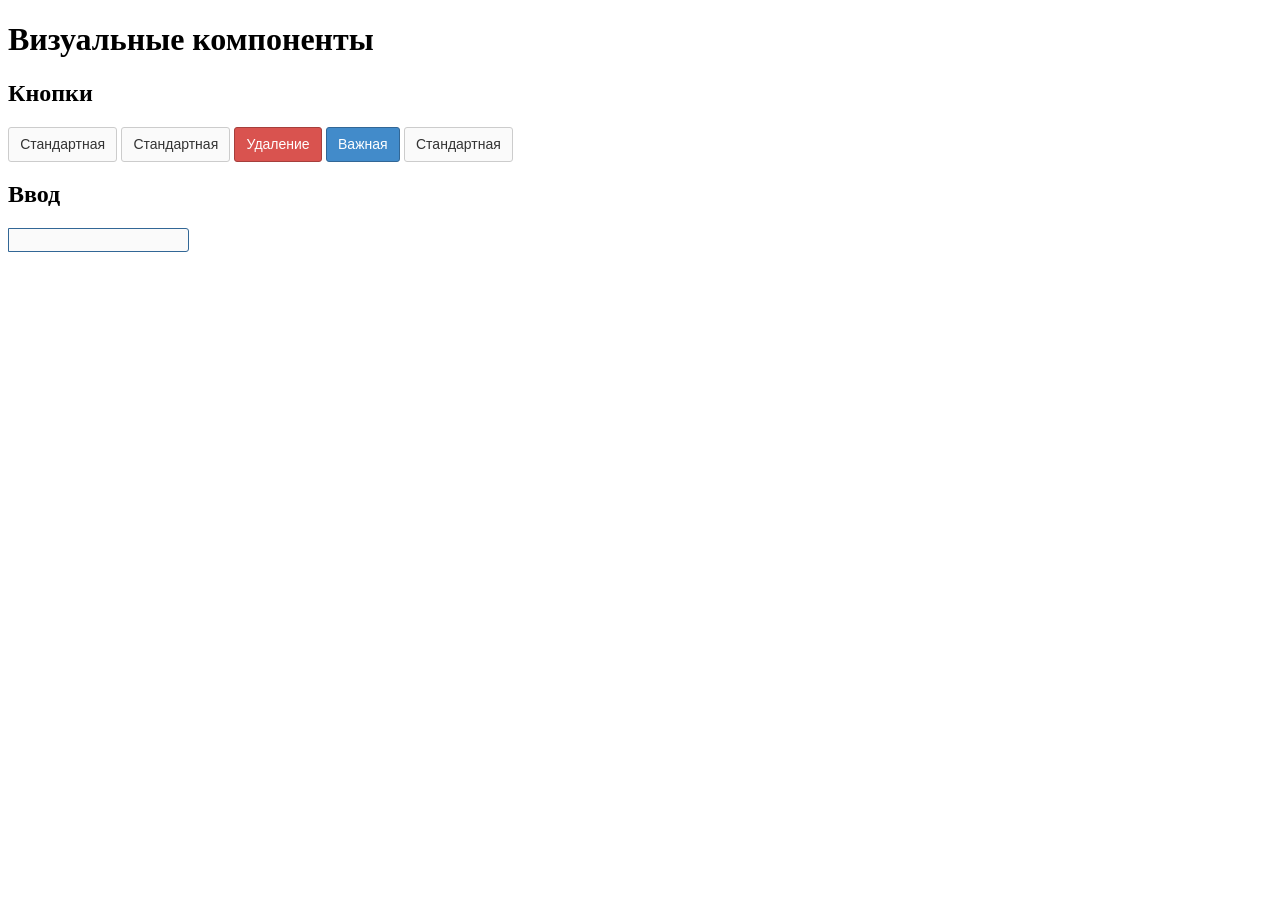
<file: visual-1-edited!/index.html>
<!DOCTYPE html>
<html lang="en">
<head>
	<meta charset="UTF-8">
	<title>Document</title>
	<link rel="stylesheet" href="css/style.css">
</head>
<body>
<header>
	<h1> Визуальные компоненты </h1>
</header>
	<article> 
		<header>
			<h2> Кнопки </h2>
		</header>
		<section>
			<button class="btn">Стандартная</button>
			<a href="#" class="btn">Стандартная</a>
			<button class="btn btn_state_danger">Удаление</button>
			<button class="btn btn_state_primary">Важная</button>
			<div class="btn">Стандартная</div>
		</section>
		<header>
			<h2> Ввод </h2>
		</header>
		<section>
			<input type="text"> </input>
		</section>
	</article>
</body>
</html>
</file>
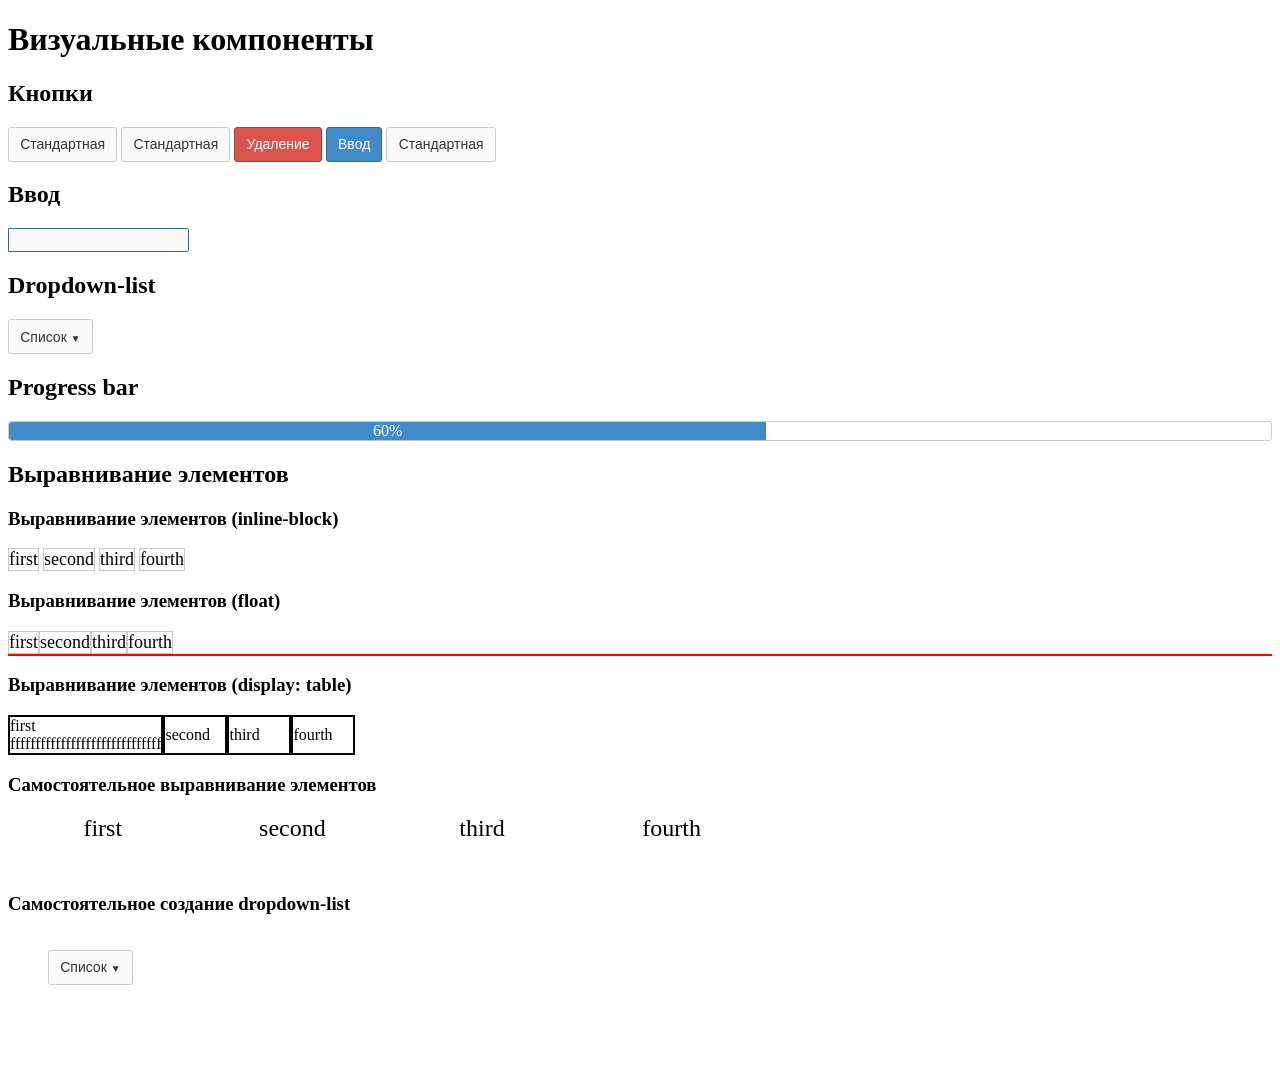
<file: visual-2/index.html>
﻿<!DOCTYPE html>
<html lang="en">
<head>
	<meta charset="UTF-8">
	<title>Document</title>
	<link rel="stylesheet" href="css/style.css">
</head>
<body>
<header>
	<h1> Визуальные компоненты</h1>
</header>
	<article class="btn-section"> 
		<header>
			<h2> Кнопки </h2>
		</header>
		<section>
			<button class="btn">Стандартная</button>
			<a href="#" class="btn">Стандартная</a>
			<button class="btn btn_state_danger">Удаление</button>
			<button class="btn btn_state_primary">Ввод</button>
			<div class="btn">Стандартная</div>
		</section>
		<header>
			<h2> Ввод </h2>
		</header>
		<section>
			<input type="text"> </input>
		</section>
	</article>
	<article class="btn-section"> 
		<header>
			<h2> Dropdown-list </h2>
		</header>
			<section>
				<div class="dropdown">
					<button class="btn btn_position_relative">Список <span class="btn__triangle">	
&#9660;</span></button>
					<div class="dropdown-list"> Пункт </div>
					<div class="dropdown-list"> Пункт </div>
					<div class="dropdown-list"> Пункт </div>
				</div>
			</section>
	</article>
	<acticle>
		<header>
			<h2>Progress bar </h2>
		</header>
			<section>
				<div class="bar">
					<div class="bar bar_complete"> <span class="procent"> 60%</span></div>
					</div>
			</section>
	</article>
	<article class="btn-section"> 
	<header>
			<h2> Выравнивание элементов </h2>
		</header>
		<header>
			<h3> Выравнивание элементов (inline-block) </h3>
		</header>
			<section>
				<div class="parent">
					<div class="child"> first </div>
					<div class="child"> second </div>
					<div class="child"> third </div>
					<div class="child"> fourth </div>
				</div>
			</section>
			<header>
			<h3> Выравнивание элементов (float)</h3>
		</header>
			<section>
				<div class="parent-float clearfix">
					<div class="child-float"> first </div>
					<div class="child-float"> second </div>
					<div class="child-float"> third </div>
					<div class="child-float"> fourth </div>
				</div>
			</section>
			<header>
			<h3> Выравнивание элементов (display: table)</h3>
		</header>
			<section>
				<div class="parent-table">
					<div class="child-table"> first ffffffffffffffffffffffffffffff </div>
					<div class="child-table"> second </div>
					<div class="child-table"> third </div>
					<div class="child-table"> fourth </div>
				</div>
			</section>
			<header>
			<h3> Самостоятельное выравнивание элементов</h3>
		</header>
			<section>
				<div class="parent-sam"> 
					<div class="child-sam"> first </div>
					<div class="child-sam"> second </div>
					<div class="child-sam"> third </div>
					<div class="child-sam"> fourth </div>
				</div>
			</section>
		</article>
		<article>
			<header>
				<h3> Самостоятельное создание dropdown-list </h3>
			</header>
				<section>
					<ul class="dropdown-sam"> 
						<button class="btn btn_position_relative">Список <span class="btn__triangle">	&#9660;</span></button>
						<li class="dropdown-list-sam"> Один пункт </li>
						<li class="dropdown-list-sam"> Другой пункт </li>
						<li class="dropdown-list-sam"> Ещё один пункт </li>
					</ul>
				</section>
		</article>
</body>
</html>
</file>
<file: visual-1-edited!/css/style.css>
.btn {
	outline: none;
	background-color: #fafafa;
	color: #333;
	border: 1px solid #ccc;
	border-radius: 3px;
	font-size: 14px;
	padding: .6em .8em;
	text-decoration: none;
	font-family: Arial;
	cursor: pointer;
	display: inline-block;
}

.btn:active {
	background-color: #e6e6e6;
	color: #333;
	border-color: #ccc;
}

.btn_state_danger {
	background-color: #d9534f;
	color: #fff;
	border-color: #a63f3c;
}

.btn_state_danger:active {
	background-color: #bf423e;
	color: #fff;
	border-color: #326796;
} 

.btn_state_primary {
	background-color: #428bca;
	color: #fff;
	border-color: #326796;
}

.btn_state_primary:active {
	background-color: #3a79b0;
	color: #fff;
	border-color: #326796;
} 

input {
	border: 1px solid #326796;
	font-size: 14px; 
	font-family: Arial; 
	display: block;
	background-color: #fafafa;
	border-radius: 0px 3px 3px 0px;
	outline: none;
	height: 20px;
}
</file>
<file: visual-2/css/style.css>
﻿.btn {
	outline: none;
	background-color: #fafafa;
	color: #333;
	border: 1px solid #ccc;
	border-radius: 3px;
	font-size: 14px;
	padding: .6em .8em;
	text-decoration: none;
	font-family: Arial;
	cursor: pointer;
	display: inline-block;
}

.dropdown {
	position: relative;
	display: inline-block;
}

.btn__triangle {
	font-size: 10px;
}

.dropdown-list {
	border: 1px solid #ccc;
	border-radius: 3px;
	padding: 5px 10px;
	position: absolute;
	top: 100%;
	display: none;
	min-width: 180px;
}

.dropdown:hover .dropdown-list {
	display: block;
}

.bar {
	display: block;
	border-radius: 3px;
	border: 1px solid #ccc;
	position: relative;
}

.bar_complete {
	border: none;
	border-radius: 3px 0px 0px 3px;
	background-color: #428bca;
	width: 60%;
	text-align: center;
}

.procent {
	color: #fff;
}

.parent{

}

.child {
	display: inline-block;
	border: 1px solid #cacaca;
	font-size: 18px;
}

.child:hover {
	background-color: #cacaca;
}

.parent-float {

}

.child-float {
	float: left;
	border: 1px solid #cacaca;
	font-size: 18px;
}

.clearfix:after {
	content: '';
	clear: both;
	display: block;
	border: 1px solid red;
}

.parent-table {
	display: table;
}

.child-table {
	display: table-cell;
	border: 2px solid #000;
	width: 60px;
	vertical-align: middle;
}

.parent-sam {
	height: 60px;
	text-align: center;
	width: 100%;
}

.child-sam {
	float: left;
	width: 15%;
	height: 100%;
	border: none;
	text-align: center;
	font-size: 24px;
	cursor: pointer;
}

.child-sam:hover {
	background-color: #ccc;
}

.dropdown-sam {
	position: relative;
	display: inline-block;
	height: 100px;
}

.dropdown-list-sam {
	display: none;
	position: absolute;
	min-width: 180px;
	top: 35%;
	border: 1px solid #ccc;
	border-radius: 3px;
	padding: 10px 5px;
}

.dropdown-sam:hover .dropdown-list-sam {
	display: block;
}

.btn-section {
	position: relative;
}

.btn_position_absolute {
	position: absolute;
	top: 0px;
	left: 20px;
	right: 20px;
}

.btn_position_relative {
	position: relative;
}
.btn:active {
	background-color: #e6e6e6;
	color: #333;
	border-color: #ccc;
}

.btn_state_danger {
	background-color: #d9534f;
	color: #fff;
	border-color: #a63f3c;
}

.btn_state_danger:active {
	background-color: #bf423e;
	color: #fff;
	border-color: #326796;
} 

.btn_state_primary {
	background-color: #428bca;
	color: #fff;
	border-color: #326796;
}

.btn_state_primary:active {
	background-color: #3a79b0;
	color: #fff;
	border-color: #326796;
} 

input {
	border: 1px solid #326796;
	font-size: 14px; 
	font-family: Arial; 
	display: block;
	background-color: #fafafa;
	border-radius: 0px 3px 3px 0px;
	outline: none;
	height: 20px;
}
</file>
